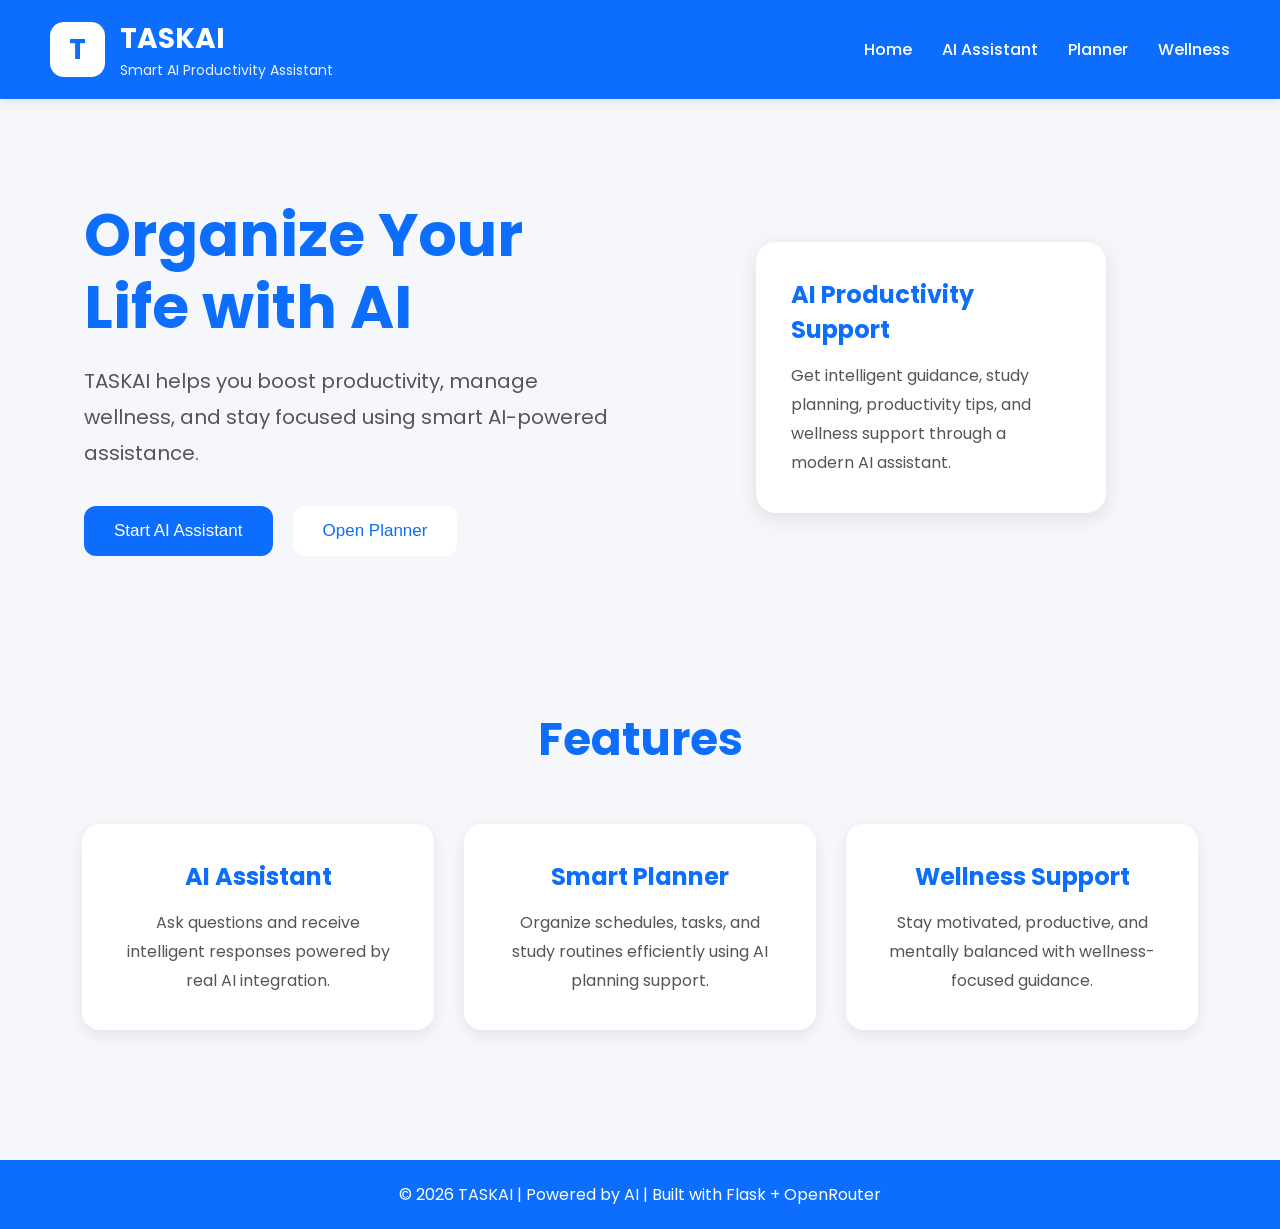
<file: frontend/index.html>
<!DOCTYPE html>
<html lang="en">

<head>

    <meta charset="UTF-8">

    <meta name="viewport" content="width=device-width, initial-scale=1.0">

    <title>TASKAI - Home</title>

    <!-- GOOGLE FONT -->

    <link rel="preconnect" href="https://fonts.googleapis.com">

    <link rel="preconnect" href="https://fonts.gstatic.com" crossorigin>

    <link href="https://fonts.googleapis.com/css2?family=Poppins:wght@300;400;500;600;700&display=swap" rel="stylesheet">

    <style>

        *{
            margin:0;
            padding:0;
            box-sizing:border-box;
        }

        body{
            font-family:'Poppins',sans-serif;
            background:#f5f7fb;
            color:#222;
        }

        /* NAVBAR */

        .navbar{

            width:100%;

            background:#0d6efd;

            color:white;

            padding:18px 50px;

            display:flex;

            justify-content:space-between;

            align-items:center;

            box-shadow:0 2px 10px rgba(0,0,0,0.1);
        }

        .logo-section{

            display:flex;

            align-items:center;

            gap:15px;
        }

        .logo{

            width:55px;

            height:55px;

            border-radius:14px;

            background:white;

            color:#0d6efd;

            display:flex;

            justify-content:center;

            align-items:center;

            font-size:28px;

            font-weight:bold;
        }

        .brand-text h1{
            font-size:28px;
        }

        .brand-text p{
            font-size:14px;
            opacity:0.9;
        }

        .nav-links{

            display:flex;

            gap:30px;
        }

        .nav-links a{

            text-decoration:none;

            color:white;

            font-weight:500;

            transition:0.3s;
        }

        .nav-links a:hover{
            opacity:0.8;
        }

        /* HERO SECTION */

        .hero-section{

            width:90%;

            max-width:1200px;

            margin:auto;

            padding:100px 20px 80px;

            display:flex;

            justify-content:space-between;

            align-items:center;

            gap:50px;
        }

        .hero-text{
            flex:1;
        }

        .hero-text h1{

            font-size:60px;

            color:#0d6efd;

            margin-bottom:20px;

            line-height:1.2;
        }

        .hero-text p{

            font-size:20px;

            color:#555;

            line-height:1.8;

            margin-bottom:35px;
        }

        .hero-buttons{
            display:flex;
            gap:20px;
        }

        .hero-buttons button{

            padding:15px 30px;

            border:none;

            border-radius:12px;

            font-size:17px;

            cursor:pointer;

            transition:0.3s;
        }

        .primary-btn{

            background:#0d6efd;

            color:white;
        }

        .primary-btn:hover{
            background:#084298;
        }

        .secondary-btn{

            background:white;

            border:2px solid #0d6efd;

            color:#0d6efd;
        }

        .secondary-btn:hover{

            background:#0d6efd;

            color:white;
        }

        .hero-image{

            flex:1;

            display:flex;

            justify-content:center;
        }

        .hero-card{

            width:350px;

            background:white;

            padding:35px;

            border-radius:20px;

            box-shadow:0 5px 20px rgba(0,0,0,0.1);
        }

        .hero-card h2{

            color:#0d6efd;

            margin-bottom:15px;
        }

        .hero-card p{

            color:#555;

            line-height:1.8;
        }

        /* FEATURES */

        .features-section{

            padding:70px 20px;

            text-align:center;
        }

        .features-section h1{

            font-size:45px;

            color:#0d6efd;

            margin-bottom:50px;
        }

        .features-container{

            width:90%;

            max-width:1200px;

            margin:auto;

            display:grid;

            grid-template-columns:repeat(auto-fit,minmax(280px,1fr));

            gap:30px;
        }

        .feature-card{

            background:white;

            padding:35px;

            border-radius:18px;

            box-shadow:0 5px 15px rgba(0,0,0,0.08);

            transition:0.3s;
        }

        .feature-card:hover{
            transform:translateY(-5px);
        }

        .feature-card h2{

            color:#0d6efd;

            margin-bottom:15px;
        }

        .feature-card p{

            color:#555;

            line-height:1.8;
        }

        /* FOOTER */

        footer{

            background:#0d6efd;

            color:white;

            text-align:center;

            padding:22px;

            margin-top:60px;
        }

        /* RESPONSIVE */

        @media(max-width:900px){

            .hero-section{

                flex-direction:column;

                text-align:center;
            }

            .hero-buttons{

                justify-content:center;
            }
        }

        @media(max-width:768px){

            .navbar{

                flex-direction:column;

                gap:20px;

                padding:20px;
            }

            .nav-links{

                flex-wrap:wrap;

                justify-content:center;
            }

            .hero-text h1{
                font-size:42px;
            }

            .features-section h1{
                font-size:35px;
            }
        }

    </style>

</head>

<body>

    <!-- NAVBAR -->

    <div class="navbar">

        <div class="logo-section">

            <div class="logo">
                T
            </div>

            <div class="brand-text">

                <h1>TASKAI</h1>

                <p>
                    Smart AI Productivity Assistant
                </p>

            </div>

        </div>

        <div class="nav-links">

            <a href="./index.html">Home</a>

            <a href="./ai.html">AI Assistant</a>

            <a href="./planner.html">Planner</a>

            <a href="./wellness.html">Wellness</a>

        </div>

    </div>

    <!-- HERO SECTION -->

    <div class="hero-section">

        <div class="hero-text">

            <h1>
                Organize Your Life with AI
            </h1>

            <p>
                TASKAI helps you boost productivity, manage wellness,
                and stay focused using smart AI-powered assistance.
            </p>

            <div class="hero-buttons">

                <button
                    class="primary-btn"
                    onclick="window.location.href='./ai.html'"
                >
                    Start AI Assistant
                </button>

                <button
                    class="secondary-btn"
                    onclick="window.location.href='./planner.html'"
                >
                    Open Planner
                </button>

            </div>

        </div>

        <div class="hero-image">

            <div class="hero-card">

                <h2>
                    AI Productivity Support
                </h2>

                <p>
                    Get intelligent guidance, study planning,
                    productivity tips, and wellness support
                    through a modern AI assistant.
                </p>

            </div>

        </div>

    </div>

    <!-- FEATURES -->

    <div class="features-section">

        <h1>
            Features
        </h1>

        <div class="features-container">

            <div class="feature-card">

                <h2>
                    AI Assistant
                </h2>

                <p>
                    Ask questions and receive intelligent responses
                    powered by real AI integration.
                </p>

            </div>

            <div class="feature-card">

                <h2>
                    Smart Planner
                </h2>

                <p>
                    Organize schedules, tasks, and study routines
                    efficiently using AI planning support.
                </p>

            </div>

            <div class="feature-card">

                <h2>
                    Wellness Support
                </h2>

                <p>
                    Stay motivated, productive, and mentally balanced
                    with wellness-focused guidance.
                </p>

            </div>

        </div>

    </div>

    <!-- FOOTER -->

    <footer>

        <p>
            © 2026 TASKAI | Powered by AI | Built with Flask + OpenRouter
        </p>

    </footer>

</body>

</html>
</file>
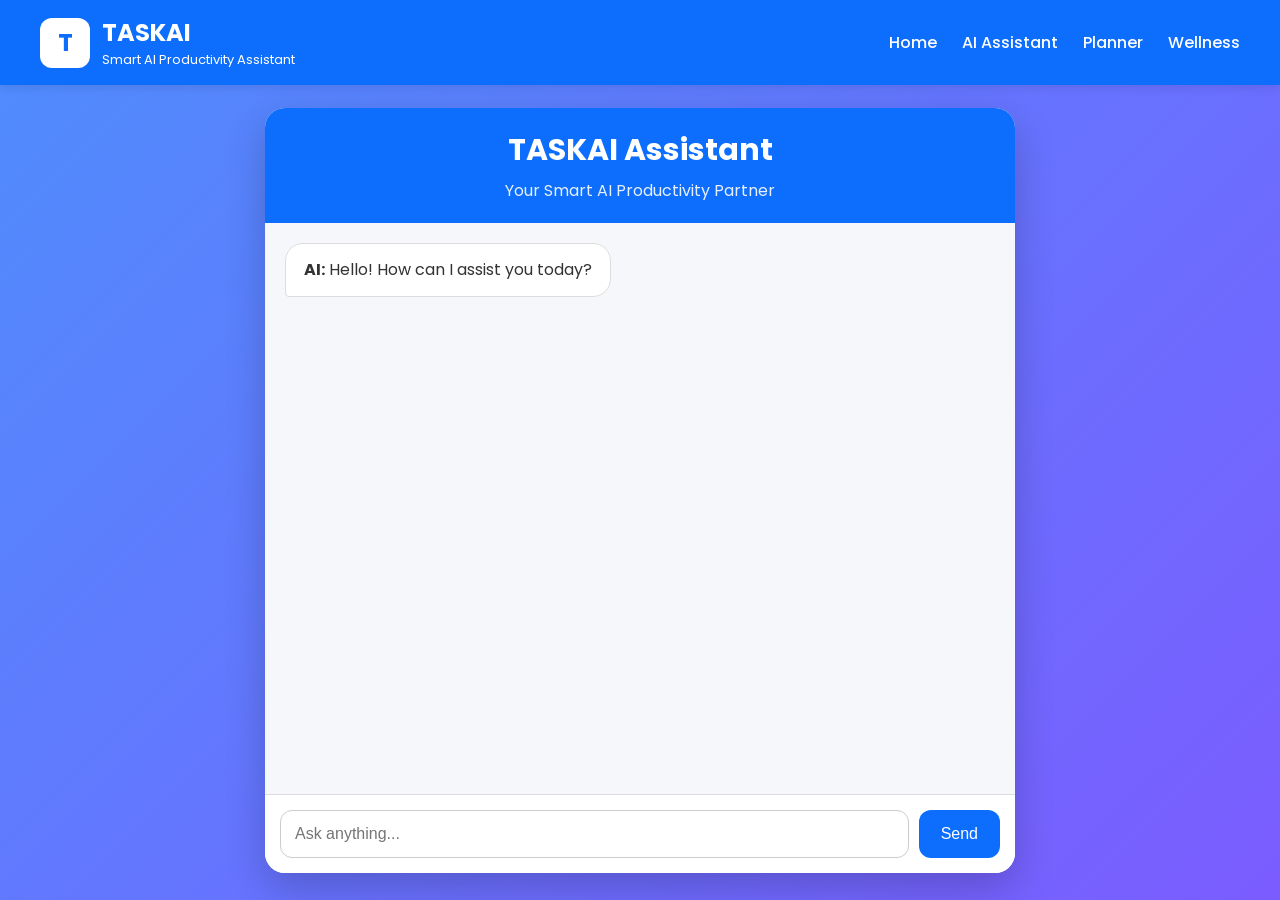
<file: frontend/ai.html>
<!DOCTYPE html>
<html lang="en">

<head>

    <meta charset="UTF-8">

    <meta name="viewport" content="width=device-width, initial-scale=1.0">

    <title>TASKAI - AI Assistant</title>

    <link rel="preconnect" href="https://fonts.googleapis.com">

    <link rel="preconnect" href="https://fonts.gstatic.com" crossorigin>

    <link href="https://fonts.googleapis.com/css2?family=Poppins:wght@300;400;500;600;700&display=swap" rel="stylesheet">

    <style>

        *{
            margin:0;
            padding:0;
            box-sizing:border-box;
        }

        body{
            font-family:'Poppins',sans-serif;
            background:linear-gradient(135deg,#4f8dfd,#7b5cff);
            min-height:100vh;
            display:flex;
            justify-content:center;
            align-items:center;
        }

        /* NAVBAR */

        .navbar{
            position:fixed;
            top:0;
            left:0;
            width:100%;
            background:#0d6efd;
            color:white;
            padding:15px 40px;
            display:flex;
            justify-content:space-between;
            align-items:center;
            z-index:1000;
            box-shadow:0 2px 10px rgba(0,0,0,0.1);
        }

        .logo-section{
            display:flex;
            align-items:center;
            gap:12px;
        }

        .logo{
            width:50px;
            height:50px;
            border-radius:12px;
            background:white;
            color:#0d6efd;
            display:flex;
            justify-content:center;
            align-items:center;
            font-size:24px;
            font-weight:bold;
        }

        .brand-text h1{
            font-size:24px;
        }

        .brand-text p{
            font-size:13px;
        }

        .nav-links{
            display:flex;
            gap:25px;
        }

        .nav-links a{
            color:white;
            text-decoration:none;
            font-weight:500;
        }

        /* CHAT CONTAINER */

        .chat-container{
            width:90%;
            max-width:750px;
            height:85vh;
            background:white;
            border-radius:20px;
            overflow:hidden;
            display:flex;
            flex-direction:column;
            box-shadow:0 15px 40px rgba(0,0,0,0.2);
            margin-top:80px;
        }

        .chat-header{
            background:#0d6efd;
            color:white;
            padding:20px;
            text-align:center;
        }

        .chat-header h1{
            font-size:30px;
        }

        .chat-header p{
            margin-top:5px;
            opacity:0.9;
        }

        /* CHAT BOX */

        #chatBox{
            flex:1;
            overflow-y:auto;
            padding:20px;
            background:#f5f7fb;
            display:flex;
            flex-direction:column;
            gap:15px;
        }

        .user-message{
            align-self:flex-end;
            background:#0d6efd;
            color:white;
            padding:14px 18px;
            border-radius:18px 18px 4px 18px;
            max-width:75%;
            line-height:1.5;
        }

        .ai-message{
            align-self:flex-start;
            background:white;
            border:1px solid #ddd;
            color:#333;
            padding:14px 18px;
            border-radius:18px 18px 18px 4px;
            max-width:75%;
            line-height:1.5;
        }

        /* INPUT AREA */

        .input-area{
            display:flex;
            padding:15px;
            background:white;
            border-top:1px solid #ddd;
        }

        #userInput{
            flex:1;
            padding:14px;
            border:1px solid #ccc;
            border-radius:12px;
            outline:none;
            font-size:16px;
        }

        button{
            margin-left:10px;
            padding:14px 22px;
            border:none;
            border-radius:12px;
            background:#0d6efd;
            color:white;
            font-size:16px;
            cursor:pointer;
            transition:0.3s;
        }

        button:hover{
            background:#084298;
        }

        /* MOBILE */

        @media(max-width:768px){

            .navbar{
                flex-direction:column;
                gap:10px;
                padding:15px;
            }

            .chat-container{
                width:95%;
                margin-top:130px;
                height:85vh;
            }

            .nav-links{
                flex-wrap:wrap;
                justify-content:center;
            }
        }

    </style>

</head>

<body>

    <!-- NAVBAR -->

    <div class="navbar">

        <div class="logo-section">

            <div class="logo">T</div>

            <div class="brand-text">

                <h1>TASKAI</h1>

                <p>Smart AI Productivity Assistant</p>

            </div>

        </div>

        <div class="nav-links">

            <a href="./index.html">Home</a>

            <a href="./ai.html">AI Assistant</a>

            <a href="./planner.html">Planner</a>

            <a href="./wellness.html">Wellness</a>

        </div>

    </div>

    <!-- CHAT CONTAINER -->

    <div class="chat-container">

        <div class="chat-header">

            <h1>TASKAI Assistant</h1>

            <p>Your Smart AI Productivity Partner</p>

        </div>

        <!-- CHAT BOX -->

        <div id="chatBox">

            <div class="ai-message">

                <b>AI:</b> Hello! How can I assist you today?

            </div>

        </div>

        <!-- INPUT AREA -->

        <div class="input-area">

            <input
                type="text"
                id="userInput"
                placeholder="Ask anything..."
                onkeypress="handleKeyPress(event)"
            >

            <button onclick="sendMessage()">
                Send
            </button>

        </div>

    </div>

    <script>

        async function sendMessage() {

            const input = document.getElementById("userInput");

            const message = input.value.trim();

            if(message === "") return;

            const chatBox = document.getElementById("chatBox");

            // USER MESSAGE

            const userDiv = document.createElement("div");

            userDiv.className = "user-message";

            userDiv.innerHTML = `<b>You:</b> ${message}`;

            chatBox.appendChild(userDiv);

            input.value = "";

            try {

                const response = await fetch("/ai", {

                    method: "POST",

                    headers: {
                        "Content-Type": "application/json"
                    },

                    body: JSON.stringify({
                        message: message
                    })

                });

                const data = await response.json();

                // AI RESPONSE

                const aiDiv = document.createElement("div");

                aiDiv.className = "ai-message";

                aiDiv.innerHTML = `<b>AI:</b> ${data.reply}`;

                chatBox.appendChild(aiDiv);

            } catch(error) {

                const errorDiv = document.createElement("div");

                errorDiv.className = "ai-message";

                errorDiv.style.color = "red";

                errorDiv.innerHTML = `
                    <b>Error:</b> Unable to connect to AI backend
                `;

                chatBox.appendChild(errorDiv);
            }

            chatBox.scrollTop = chatBox.scrollHeight;
        }

        function handleKeyPress(event){

            if(event.key === "Enter"){

                sendMessage();
            }
        }

    </script>

</body>

</html>
</file>
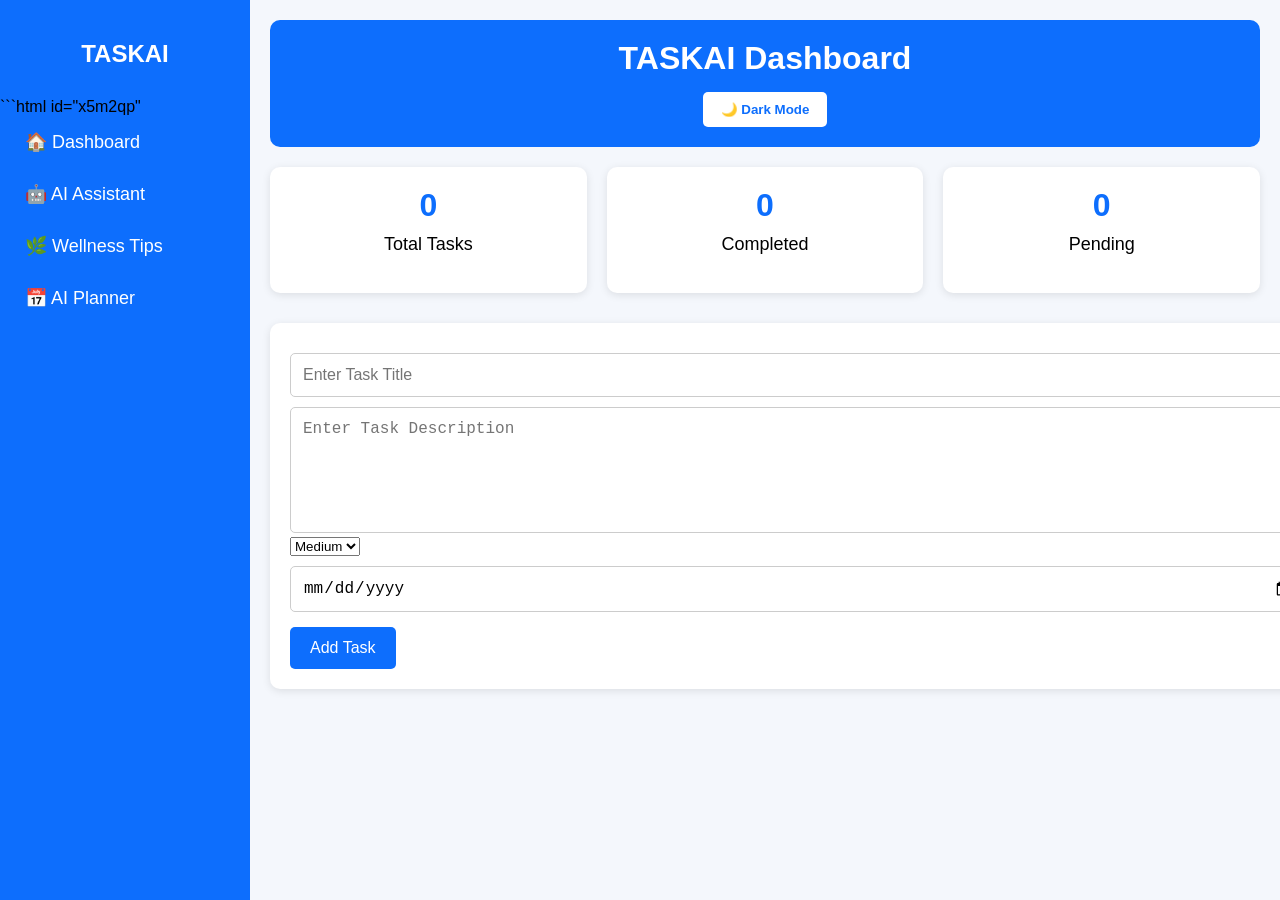
<file: frontend/dashboard.html>
<!DOCTYPE html>
<html lang="en">

<head>

    <meta charset="UTF-8">

    <meta
        name="viewport"
        content="width=device-width, initial-scale=1.0"
    >

    <title>TASKAI Dashboard</title>

    <!-- CSS -->
    <link
        rel="stylesheet"
        href="dashboard.css"
    >

</head>

<body>

    <!-- =========================
         SIDEBAR
    ========================== -->
    <div class="sidebar">

        <!-- LOGO -->
        <h2 class="logo">
            TASKAI
        </h2>

        <!-- NAVIGATION -->
        ```html id="x5m2qp"
<nav>

    <!-- DASHBOARD -->
    <a href="dashboard.html">
        🏠 Dashboard
    </a>

    <!-- AI ASSISTANT -->
    <a href="ai.html">
        🤖 AI Assistant
    </a>

    <!-- WELLNESS -->
    <a href="wellness.html">
        🌿 Wellness Tips
    </a>

    <!-- AI SCHEDULE -->
    <a href="planner.html">
        📅 AI Planner
    </a>

</nav>


    </div>

    <!-- =========================
         MAIN CONTENT
    ========================== -->
    <div class="main-content">

        <!-- HEADER -->
        <header>

            <h1>
                TASKAI Dashboard
            </h1>

            <button id="theme-toggle">
                🌙 Dark Mode
            </button>

        </header>

        <!-- =========================
             TASK COUNTERS
        ========================== -->
        <div class="stats-container">

            <div class="stat-card">

                <h2 id="total-tasks">
                    0
                </h2>

                <p>Total Tasks</p>

            </div>

            <div class="stat-card">

                <h2 id="completed-tasks">
                    0
                </h2>

                <p>Completed</p>

            </div>

            <div class="stat-card">

                <h2 id="pending-tasks">
                    0
                </h2>

                <p>Pending</p>

            </div>

        </div>

        <!-- =========================
             TASK FORM
        ========================== -->
        <div class="task-form">

            <!-- TITLE -->
            <input
                type="text"
                id="title"
                placeholder="Enter Task Title"
            >

            <!-- DESCRIPTION -->
            <textarea
                id="description"
                placeholder="Enter Task Description"
            ></textarea>

            <!-- PRIORITY -->
            <select id="priority">

                <option value="High">
                    High
                </option>

                <option
                    value="Medium"
                    selected
                >
                    Medium
                </option>

                <option value="Low">
                    Low
                </option>

            </select>

            <!-- DUE DATE -->
            <input
                type="date"
                id="due-date"
            >

            <!-- BUTTON -->
            <button onclick="addTask()">
                Add Task
            </button>

        </div>

        <!-- =========================
             TASK LIST
        ========================== -->
        <div
            id="task-list"
            class="task-list"
        >

        </div>

    </div>

    <!-- =========================
         REMINDER SOUND
    ========================== -->
    <audio
        id="reminder-sound"
        src="sounds/notification.mp3"
    ></audio>

    <!-- JAVASCRIPT -->
    <script src="dashboard.js"></script>

</body>

</html>
```
</file>
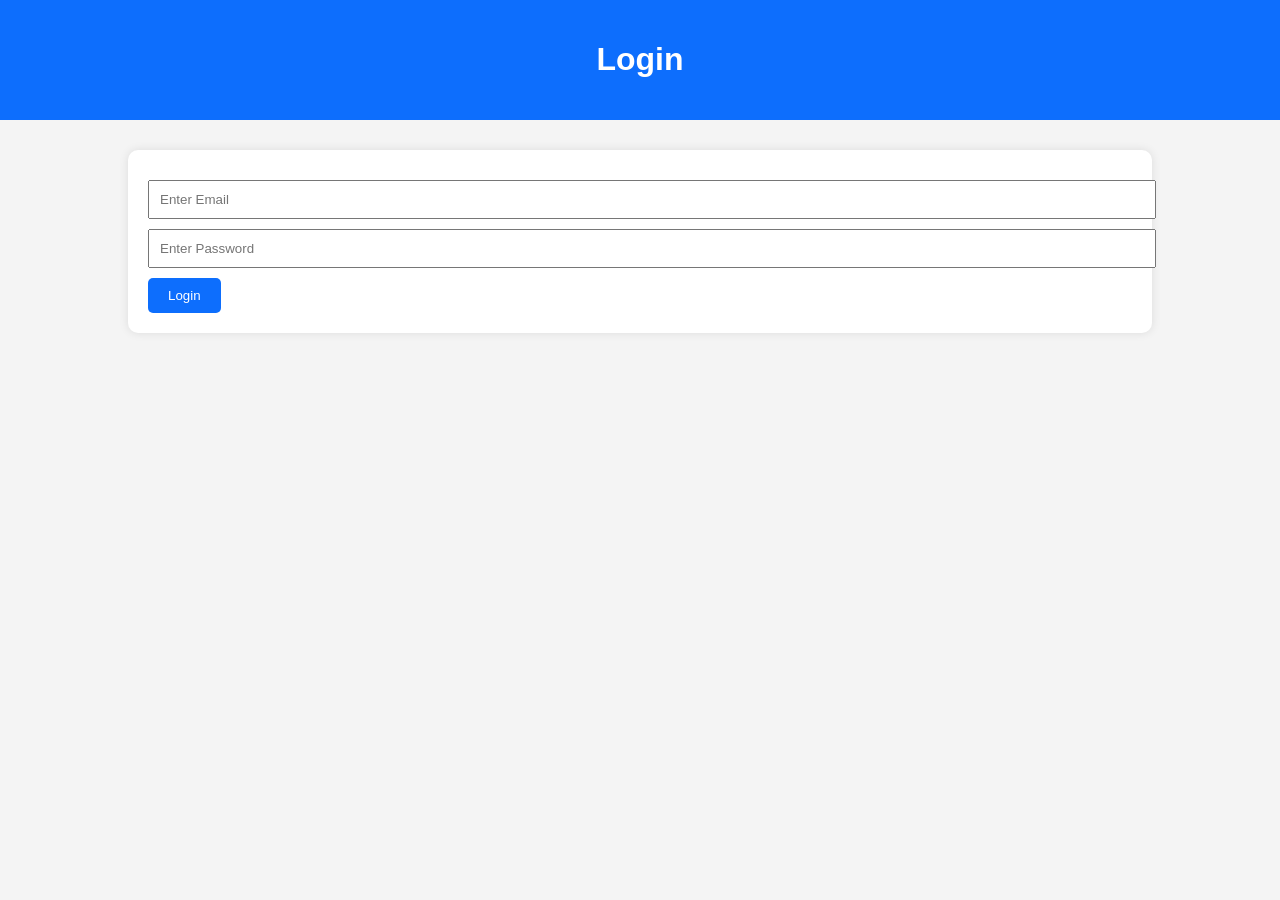
<file: frontend/login.html>
<!DOCTYPE html>
<html>
<head>

    <title>Login</title>

    <link rel="stylesheet" href="assets/css/style.css">

</head>

<body>

<header>
    <h1>Login</h1>
</header>

<div class="container">

    <div class="card">

        <input type="email" id="email" placeholder="Enter Email">

        <input type="password" id="password" placeholder="Enter Password">

        <button onclick="loginUser()">
            Login
        </button>

    </div>

</div>

<script>

async function loginUser(){

    const email = document.getElementById("email").value;

    const password = document.getElementById("password").value;

    const response = await fetch(
        "http://127.0.0.1:5000/login",
        {
            method:"POST",

            headers:{
                "Content-Type":"application/json"
            },

            body:JSON.stringify({
                email,
                password
            })
        }
    );

    const data = await response.json();

    alert(data.message);

    if(response.ok){
        window.location.href = "dashboard.html";
    }
}

</script>

</body>
</html>
</file>
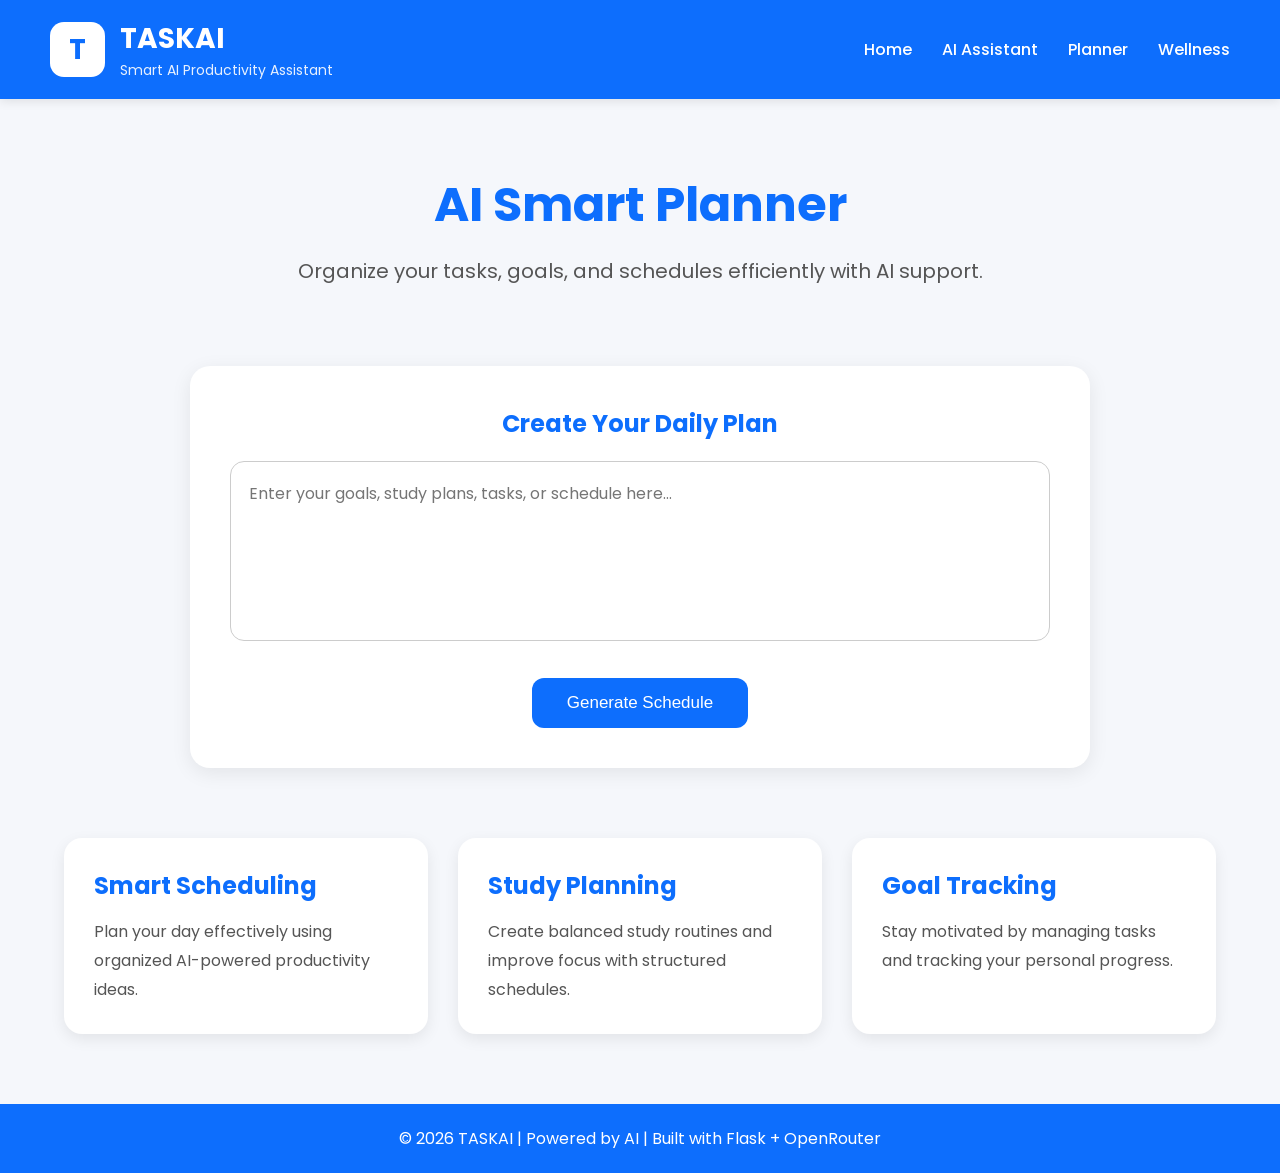
<file: frontend/planner.html>
<!DOCTYPE html>
<html lang="en">

<head>

    <meta charset="UTF-8">

    <meta name="viewport" content="width=device-width, initial-scale=1.0">

    <title>TASKAI - Planner</title>

    <!-- GOOGLE FONT -->

    <link rel="preconnect" href="https://fonts.googleapis.com">

    <link rel="preconnect" href="https://fonts.gstatic.com" crossorigin>

    <link href="https://fonts.googleapis.com/css2?family=Poppins:wght@300;400;500;600;700&display=swap" rel="stylesheet">

    <style>

        *{
            margin:0;
            padding:0;
            box-sizing:border-box;
        }

        body{
            font-family:'Poppins',sans-serif;
            background:#f5f7fb;
            color:#222;
        }

        /* NAVBAR */

        .navbar{

            width:100%;

            background:#0d6efd;

            color:white;

            padding:18px 50px;

            display:flex;

            justify-content:space-between;

            align-items:center;

            box-shadow:0 2px 10px rgba(0,0,0,0.1);
        }

        .logo-section{

            display:flex;

            align-items:center;

            gap:15px;
        }

        .logo{

            width:55px;

            height:55px;

            border-radius:14px;

            background:white;

            color:#0d6efd;

            display:flex;

            justify-content:center;

            align-items:center;

            font-size:28px;

            font-weight:bold;
        }

        .brand-text h1{
            font-size:28px;
        }

        .brand-text p{
            font-size:14px;
            opacity:0.9;
        }

        .nav-links{

            display:flex;

            gap:30px;
        }

        .nav-links a{

            text-decoration:none;

            color:white;

            font-weight:500;

            transition:0.3s;
        }

        .nav-links a:hover{
            opacity:0.8;
        }

        /* HERO SECTION */

        .hero-section{

            text-align:center;

            padding:70px 20px 40px;
        }

        .hero-section h1{

            font-size:48px;

            color:#0d6efd;

            margin-bottom:15px;
        }

        .hero-section p{

            font-size:20px;

            color:#555;
        }

        /* PLANNER CONTAINER */

        .planner-container{

            width:90%;

            max-width:900px;

            margin:40px auto;

            background:white;

            padding:40px;

            border-radius:20px;

            box-shadow:0 5px 20px rgba(0,0,0,0.08);
        }

        .planner-container h2{

            color:#0d6efd;

            margin-bottom:20px;

            text-align:center;
        }

        textarea{

            width:100%;

            height:180px;

            padding:18px;

            border:1px solid #ccc;

            border-radius:14px;

            resize:none;

            outline:none;

            font-size:16px;

            font-family:'Poppins',sans-serif;

            line-height:1.7;
        }

        textarea:focus{
            border-color:#0d6efd;
        }

        /* BUTTON SECTION */

        .button-section{

            text-align:center;

            margin-top:30px;
        }

        button{

            padding:15px 35px;

            border:none;

            border-radius:12px;

            background:#0d6efd;

            color:white;

            font-size:17px;

            cursor:pointer;

            transition:0.3s;
        }

        button:hover{
            background:#084298;
        }

        /* RESULT BOX */

        .result-box{

            margin-top:30px;

            background:#f5f7fb;

            padding:25px;

            border-radius:15px;

            border-left:5px solid #0d6efd;

            display:none;
        }

        .result-box h3{

            color:#0d6efd;

            margin-bottom:15px;
        }

        .result-box p{

            line-height:1.8;

            color:#444;
        }

        /* FEATURES */

        .features-section{

            width:90%;

            max-width:1200px;

            margin:70px auto;

            display:grid;

            grid-template-columns:repeat(auto-fit,minmax(280px,1fr));

            gap:30px;
        }

        .feature-card{

            background:white;

            padding:30px;

            border-radius:18px;

            box-shadow:0 5px 15px rgba(0,0,0,0.08);

            transition:0.3s;
        }

        .feature-card:hover{
            transform:translateY(-5px);
        }

        .feature-card h2{

            color:#0d6efd;

            margin-bottom:15px;
        }

        .feature-card p{

            color:#555;

            line-height:1.8;
        }

        /* FOOTER */

        footer{

            background:#0d6efd;

            color:white;

            text-align:center;

            padding:22px;

            margin-top:50px;
        }

        /* RESPONSIVE */

        @media(max-width:768px){

            .navbar{

                flex-direction:column;

                gap:20px;

                padding:20px;
            }

            .nav-links{

                flex-wrap:wrap;

                justify-content:center;
            }

            .hero-section h1{
                font-size:38px;
            }

            .planner-container{
                padding:25px;
            }
        }

    </style>

</head>

<body>

    <!-- NAVBAR -->

    <div class="navbar">

        <div class="logo-section">

            <div class="logo">
                T
            </div>

            <div class="brand-text">

                <h1>TASKAI</h1>

                <p>
                    Smart AI Productivity Assistant
                </p>

            </div>

        </div>

        <div class="nav-links">

            <a href="./index.html">Home</a>

            <a href="./ai.html">AI Assistant</a>

            <a href="./planner.html">Planner</a>

            <a href="./wellness.html">Wellness</a>

        </div>

    </div>

    <!-- HERO SECTION -->

    <div class="hero-section">

        <h1>AI Smart Planner</h1>

        <p>
            Organize your tasks, goals, and schedules efficiently with AI support.
        </p>

    </div>

    <!-- PLANNER -->

    <div class="planner-container">

        <h2>
            Create Your Daily Plan
        </h2>

        <textarea
            id="plannerInput"
            placeholder="Enter your goals, study plans, tasks, or schedule here..."
        ></textarea>

        <div class="button-section">

            <button onclick="generateSchedule()">
                Generate Schedule
            </button>

        </div>

        <!-- RESULT -->

        <div class="result-box" id="resultBox">

            <h3>
                Suggested Schedule
            </h3>

            <p id="scheduleText"></p>

        </div>

    </div>

    <!-- FEATURES -->

    <div class="features-section">

        <div class="feature-card">

            <h2>
                Smart Scheduling
            </h2>

            <p>
                Plan your day effectively using organized AI-powered productivity ideas.
            </p>

        </div>

        <div class="feature-card">

            <h2>
                Study Planning
            </h2>

            <p>
                Create balanced study routines and improve focus with structured schedules.
            </p>

        </div>

        <div class="feature-card">

            <h2>
                Goal Tracking
            </h2>

            <p>
                Stay motivated by managing tasks and tracking your personal progress.
            </p>

        </div>

    </div>

    <!-- FOOTER -->

    <footer>

        <p>
            © 2026 TASKAI | Powered by AI | Built with Flask + OpenRouter
        </p>

    </footer>

    <!-- SCRIPT -->

    <script>

        function generateSchedule(){

            const input = document.getElementById("plannerInput");

            const resultBox = document.getElementById("resultBox");

            const scheduleText = document.getElementById("scheduleText");

            const userGoal = input.value.trim();

            if(userGoal === ""){

                alert("Please enter your goals or tasks.");

                return;
            }

            const generatedSchedule =

                "Goal: " + userGoal + "\n\n" +

                "Recommended Daily Schedule:\n\n" +

                "• Morning:\n" +
                "Focus on important and difficult tasks.\n\n" +

                "• Afternoon:\n" +
                "Practice, revision, and productive work sessions.\n\n" +

                "• Evening:\n" +
                "Review progress, relax, and prepare for tomorrow.";

            scheduleText.innerText = generatedSchedule;

            resultBox.style.display = "block";

            input.value = "";
        }

    </script>

</body>

</html>
</file>
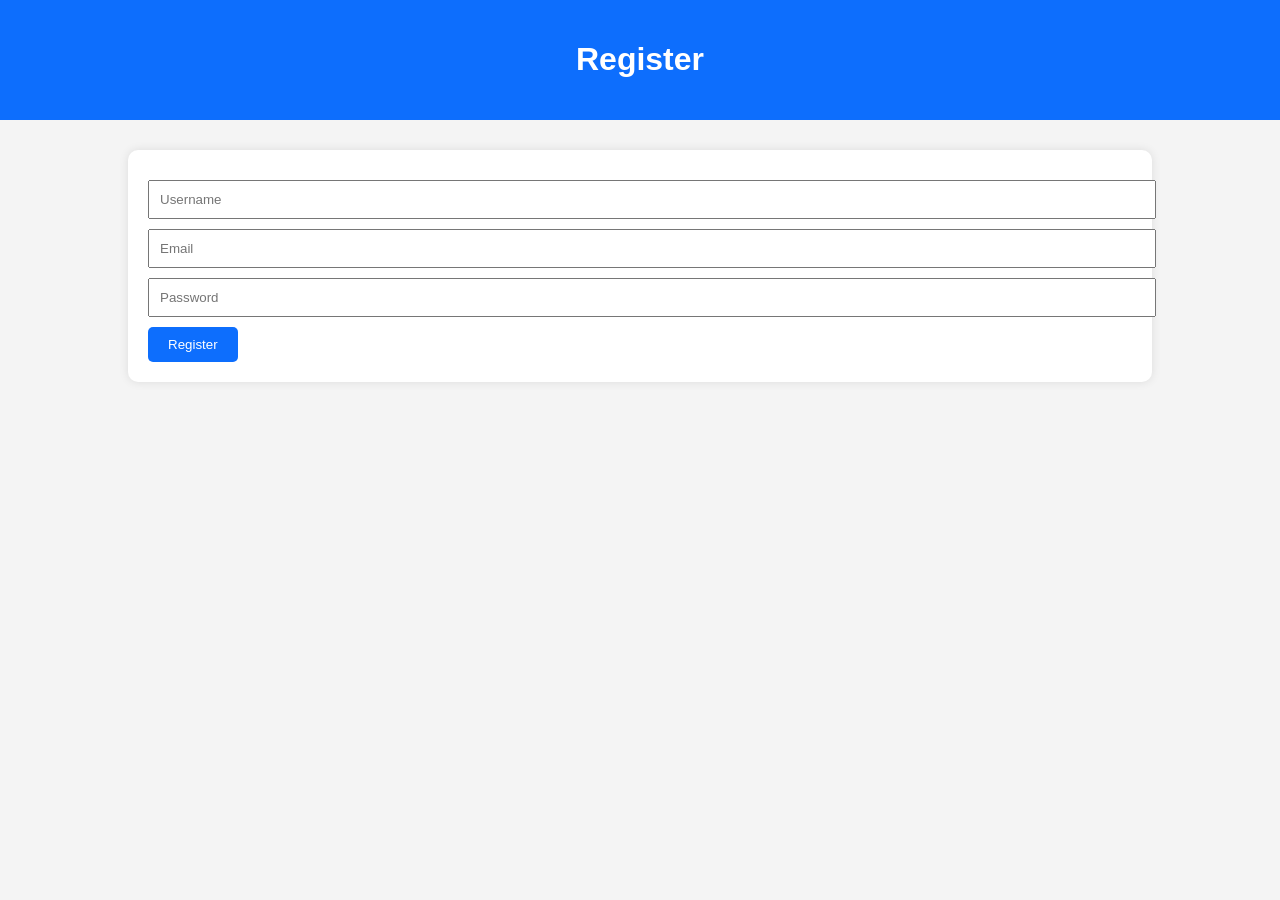
<file: frontend/register.html>
<!DOCTYPE html>
<html>
<head>

    <title>Register</title>

    <link rel="stylesheet" href="assets/css/style.css">

</head>

<body>

<header>
    <h1>Register</h1>
</header>

<div class="container">

    <div class="card">

        <input type="text" id="username" placeholder="Username">

        <input type="email" id="email" placeholder="Email">

        <input type="password" id="password" placeholder="Password">

        <button onclick="registerUser()">
            Register
        </button>

    </div>

</div>

<script>

async function registerUser(){

    const username = document.getElementById("username").value;

    const email = document.getElementById("email").value;

    const password = document.getElementById("password").value;

    const response = await fetch(
        "http://127.0.0.1:5000/register",
        {
            method:"POST",

            headers:{
                "Content-Type":"application/json"
            },

            body:JSON.stringify({
                username,
                email,
                password
            })
        }
    );

    const data = await response.json();

    alert(data.message);

    if(response.ok){
        window.location.href = "login.html";
    }
}

</script>

</body>
</html>
</file>
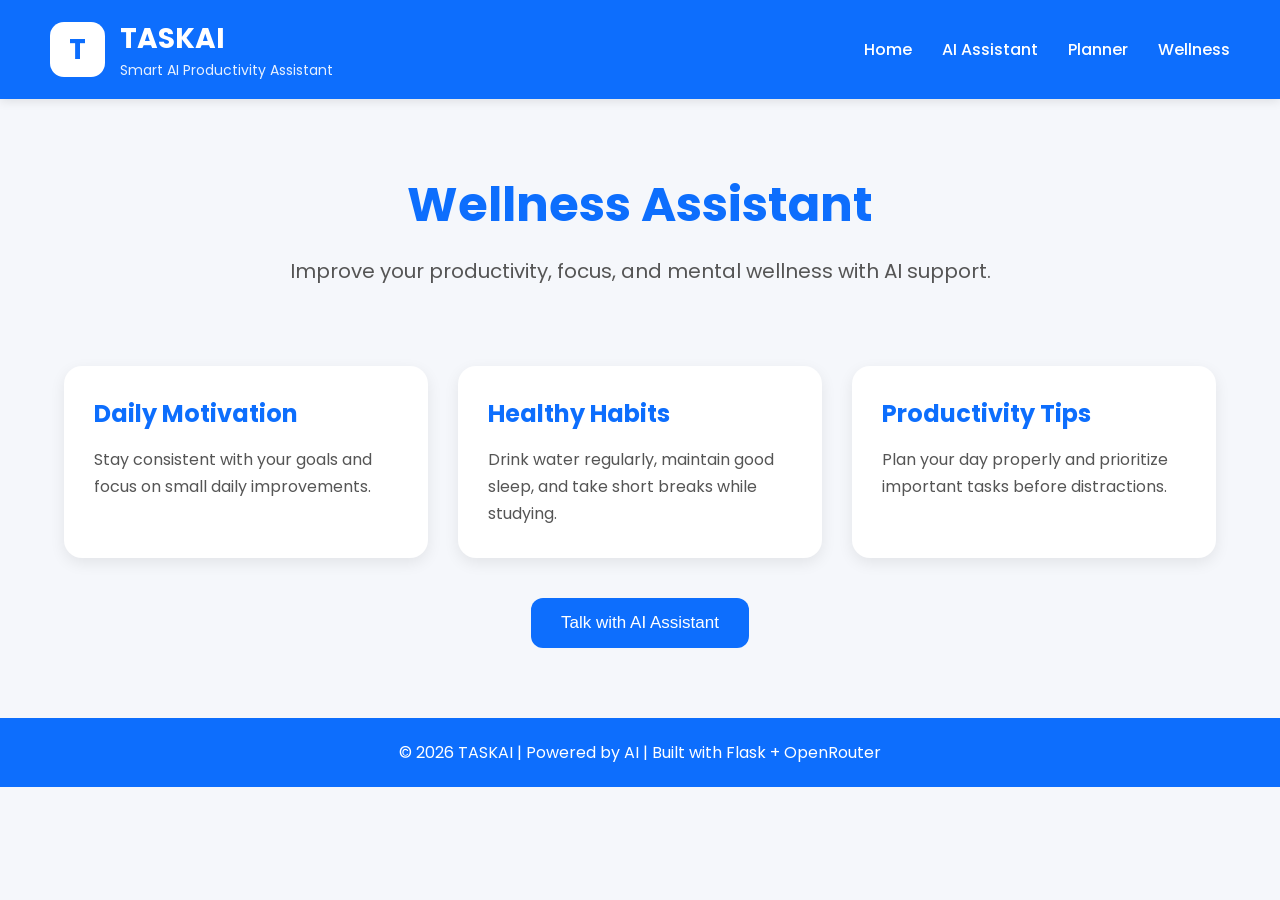
<file: frontend/wellness.html>
<!DOCTYPE html>
<html lang="en">

<head>

    <meta charset="UTF-8">

    <meta name="viewport" content="width=device-width, initial-scale=1.0">

    <title>TASKAI - Wellness</title>

    <!-- GOOGLE FONT -->

    <link rel="preconnect" href="https://fonts.googleapis.com">

    <link rel="preconnect" href="https://fonts.gstatic.com" crossorigin>

    <link href="https://fonts.googleapis.com/css2?family=Poppins:wght@300;400;500;600;700&display=swap" rel="stylesheet">

    <style>

        *{
            margin:0;
            padding:0;
            box-sizing:border-box;
        }

        body{
            font-family:'Poppins',sans-serif;
            background:#f5f7fb;
            color:#222;
        }

        /* NAVBAR */

        .navbar{
            width:100%;
            background:#0d6efd;
            color:white;

            padding:18px 50px;

            display:flex;
            justify-content:space-between;
            align-items:center;

            box-shadow:0 2px 10px rgba(0,0,0,0.1);
        }

        .logo-section{
            display:flex;
            align-items:center;
            gap:15px;
        }

        .logo{
            width:55px;
            height:55px;

            border-radius:14px;

            background:white;
            color:#0d6efd;

            display:flex;
            justify-content:center;
            align-items:center;

            font-size:28px;
            font-weight:bold;
        }

        .brand-text h1{
            font-size:28px;
        }

        .brand-text p{
            font-size:14px;
            opacity:0.9;
        }

        .nav-links{
            display:flex;
            gap:30px;
        }

        .nav-links a{
            text-decoration:none;
            color:white;
            font-weight:500;
            transition:0.3s;
        }

        .nav-links a:hover{
            opacity:0.8;
        }

        /* HERO SECTION */

        .hero-section{

            text-align:center;

            padding:70px 20px 40px;
        }

        .hero-section h1{
            font-size:48px;
            color:#0d6efd;
            margin-bottom:15px;
        }

        .hero-section p{
            font-size:20px;
            color:#555;
        }

        /* WELLNESS CARDS */

        .cards-container{

            width:90%;
            max-width:1200px;

            margin:40px auto;

            display:grid;

            grid-template-columns:repeat(auto-fit,minmax(280px,1fr));

            gap:30px;
        }

        .card{

            background:white;

            padding:30px;

            border-radius:18px;

            box-shadow:0 5px 15px rgba(0,0,0,0.08);

            transition:0.3s;
        }

        .card:hover{
            transform:translateY(-5px);
        }

        .card h2{
            color:#0d6efd;
            margin-bottom:15px;
        }

        .card p{
            color:#555;
            line-height:1.7;
        }

        /* BUTTON */

        .btn-section{
            text-align:center;
            margin:40px 0 70px;
        }

        .btn-section button{

            padding:15px 30px;

            border:none;

            border-radius:12px;

            background:#0d6efd;

            color:white;

            font-size:17px;

            cursor:pointer;

            transition:0.3s;
        }

        .btn-section button:hover{
            background:#084298;
        }

        /* FOOTER */

        footer{

            background:#0d6efd;

            color:white;

            text-align:center;

            padding:22px;

            margin-top:40px;
        }

        /* RESPONSIVE */

        @media(max-width:768px){

            .navbar{
                flex-direction:column;
                gap:20px;
                padding:20px;
            }

            .nav-links{
                flex-wrap:wrap;
                justify-content:center;
            }

            .hero-section h1{
                font-size:36px;
            }
        }

    </style>

</head>

<body>

    <!-- NAVBAR -->

    <div class="navbar">

        <div class="logo-section">

            <div class="logo">
                T
            </div>

            <div class="brand-text">

                <h1>TASKAI</h1>

                <p>
                    Smart AI Productivity Assistant
                </p>

            </div>

        </div>

        <div class="nav-links">

            <a href="./index.html">Home</a>

            <a href="./ai.html">AI Assistant</a>

            <a href="./planner.html">Planner</a>

            <a href="./wellness.html">Wellness</a>

        </div>

    </div>

    <!-- HERO SECTION -->

    <div class="hero-section">

        <h1>Wellness Assistant</h1>

        <p>
            Improve your productivity, focus, and mental wellness with AI support.
        </p>

    </div>

    <!-- CARDS -->

    <div class="cards-container">

        <div class="card">

            <h2>Daily Motivation</h2>

            <p>
                Stay consistent with your goals and focus on small daily improvements.
            </p>

        </div>

        <div class="card">

            <h2>Healthy Habits</h2>

            <p>
                Drink water regularly, maintain good sleep, and take short breaks while studying.
            </p>

        </div>

        <div class="card">

            <h2>Productivity Tips</h2>

            <p>
                Plan your day properly and prioritize important tasks before distractions.
            </p>

        </div>

    </div>

    <!-- BUTTON -->

    <div class="btn-section">

        <button onclick="window.location.href='./ai.html'">

            Talk with AI Assistant

        </button>

    </div>

    <!-- FOOTER -->

    <footer>

        <p>
            © 2026 TASKAI | Powered by AI | Built with Flask + OpenRouter
        </p>

    </footer>

</body>

</html>
</file>
<file: frontend/dashboard.css>
/* =========================
   SIDEBAR
========================= */

.sidebar {

    width: 250px;

    height: 100vh;

    background: #0d6efd;

    position: fixed;

    left: 0;

    top: 0;

    padding-top: 20px;

    display: flex;

    flex-direction: column;
}

.logo {

    color: white;

    text-align: center;

    margin-bottom: 30px;
}

.sidebar nav {

    display: flex;

    flex-direction: column;
}

.sidebar nav a {

    color: white;

    text-decoration: none;

    padding: 15px 25px;

    transition: 0.3s;
}

.sidebar nav a:hover {

    background: rgba(255,255,255,0.2);
}

/* MAIN CONTENT SHIFT */

.main-content {

    margin-left: 250px;

    padding: 20px;
}
/* =========================
   BODY
========================= */

body {
    font-family: Arial, sans-serif;
    background: #f4f7fc;
    margin: 0;
    padding: 0;
}

/* =========================
   SIDEBAR
========================= */

.sidebar {
    width: 250px;
    height: 100vh;
    background: #0d6efd;
    position: fixed;
    left: 0;
    top: 0;
    padding-top: 20px;
}

.sidebar h2 {
    color: white;
    text-align: center;
    margin-bottom: 30px;
}

.sidebar a {
    display: block;
    color: white;
    padding: 15px 25px;
    text-decoration: none;
    font-size: 18px;
}

.sidebar a:hover {
    background: rgba(255,255,255,0.2);
}

/* =========================
   MAIN CONTENT
========================= */

.main-content {
    margin-left: 250px;
    padding: 20px;
}

/* =========================
   HEADER
========================= */

header {
    background: #0d6efd;
    color: white;
    text-align: center;
    padding: 20px;
    border-radius: 10px;
}

header h1 {
    margin: 0;
}

/* =========================
   DARK MODE BUTTON
========================= */

#theme-toggle {
    margin-top: 15px;
    padding: 10px 18px;
    border: none;
    border-radius: 5px;
    cursor: pointer;
    background: white;
    color: #0d6efd;
    font-weight: bold;
}

/* =========================
   TASK COUNTERS
========================= */

.stats-container {
    width: 100%;
    margin: 20px auto;
    display: flex;
    justify-content: space-between;
    gap: 20px;
}

.stat-card {
    flex: 1;
    background: white;
    padding: 20px;
    text-align: center;
    border-radius: 10px;
    box-shadow: 0px 2px 8px rgba(0,0,0,0.1);
}

.stat-card h2 {
    margin: 0;
    color: #0d6efd;
    font-size: 32px;
}

.stat-card p {
    margin-top: 10px;
    font-size: 18px;
}

/* =========================
   TASK FORM
========================= */

.task-form {
    width: 100%;
    margin: 30px auto;
    background: white;
    padding: 20px;
    border-radius: 10px;
    box-shadow: 0px 2px 8px rgba(0,0,0,0.1);
}

.task-form input,
.task-form textarea {
    width: 100%;
    padding: 12px;
    margin-top: 10px;
    border: 1px solid #ccc;
    border-radius: 5px;
    font-size: 16px;
}

.task-form textarea {
    resize: vertical;
    height: 100px;
}

.task-form button {
    margin-top: 15px;
    padding: 12px 20px;
    border: none;
    background: #0d6efd;
    color: white;
    border-radius: 5px;
    cursor: pointer;
    font-size: 16px;
}

.task-form button:hover {
    background: #0b5ed7;
}

/* =========================
   TASK LIST
========================= */

.task-list {
    width: 100%;
    margin: auto;
}

/* =========================
   TASK CARD
========================= */

.task-card {
    background: white;
    padding: 20px;
    margin-top: 20px;
    border-radius: 10px;
    box-shadow: 0px 2px 8px rgba(0,0,0,0.1);
}

.task-card h3 {
    margin-top: 0;
}

.task-card p {
    margin: 10px 0;
}

/* =========================
   BUTTONS
========================= */

.task-card button {
    margin-top: 10px;
    margin-right: 10px;
    padding: 10px 15px;
    border: none;
    border-radius: 5px;
    cursor: pointer;
    color: white;
}

.complete-btn {
    background: green;
}

.complete-btn:hover {
    background: darkgreen;
}

.delete-btn {
    background: red;
}

.delete-btn:hover {
    background: darkred;
}

/* =========================
   DARK MODE
========================= */

.dark-mode {
    background: #121212;
    color: white;
}

.dark-mode header {
    background: #1e1e1e;
}

.dark-mode .sidebar {
    background: #1e1e1e;
}

.dark-mode .sidebar a:hover {
    background: rgba(255,255,255,0.1);
}

.dark-mode .task-form,
.dark-mode .task-card,
.dark-mode .stat-card {
    background: #1f1f1f;
    color: white;
}

.dark-mode .task-form input,
.dark-mode .task-form textarea {
    background: #2b2b2b;
    color: white;
    border: 1px solid #555;
}

.dark-mode .task-list {
    color: white;
}

.dark-mode .stat-card h2 {
    color: #4da3ff;
}
</file>
<file: frontend/assets/css/style.css>
body{
    margin:0;
    padding:0;
    font-family:Arial;
    background:#f4f4f4;
}

header{
    background:#0d6efd;
    color:white;
    padding:20px;
    text-align:center;
}

.container{
    width:80%;
    margin:auto;
    margin-top:30px;
}

.card{
    background:white;
    padding:20px;
    border-radius:10px;
    box-shadow:0 0 10px rgba(0,0,0,0.1);
    margin-bottom:20px;
}

input, textarea{
    width:100%;
    padding:10px;
    margin-top:10px;
}

button{
    background:#0d6efd;
    color:white;
    border:none;
    padding:10px 20px;
    margin-top:10px;
    cursor:pointer;
    border-radius:5px;
}

button:hover{
    background:#084298;
}
</file>
